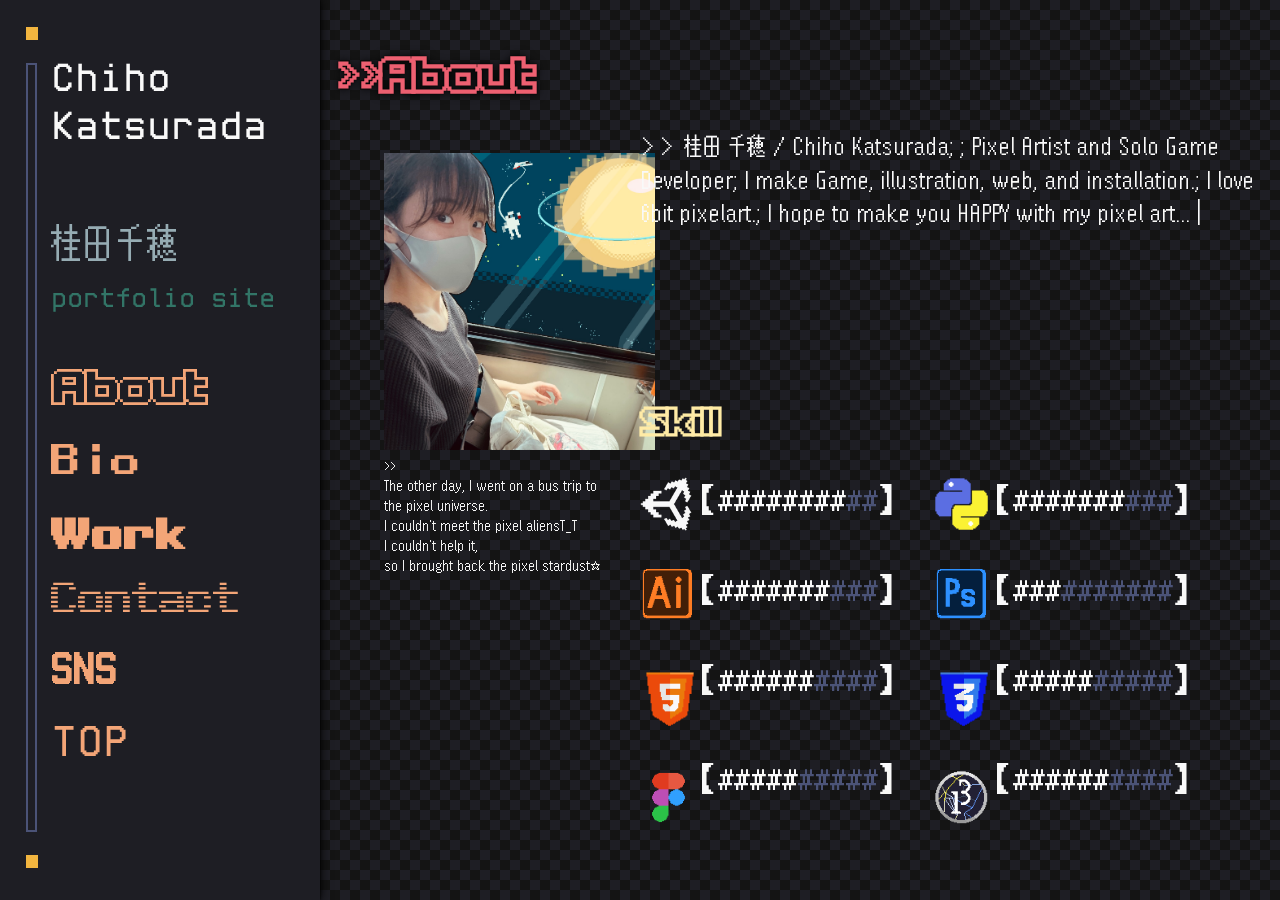
<file: about.html>
<!DOCTYPE html>
<html>
  <head>
    <meta charset="utf-8">
    <title>KatsuradaChiho'sPortfolio</title>
    <link rel="stylesheet" href="stylesheet.css">
    <meta name="viewport" content="width=device-width, initial-scale=1, minimum-scale=1, maximum-scale=1, user-scalable=no">
  </head>
  <body>
    <div class="bg">
      <!-- <div class="img_about"></div> -->

      <div class="menu">

        <a href="index.html" class="myname">
            Chiho<br>
            Katsurada
        </a>
  
        <a href="index.html" class="myname2">
            桂田千穂
        </a>
  
        <a href="index.html" class="portfolio">
            portfolio site
        </a>
        
        <a href="about.html" class="about_menu">About</a>
        <a href="bio.html" class="bio_menu">Bio</a>
        <a href="work.html" class="work_menu">Work</a>
        <a href="contact.html" class="contact_menu">Contact</a>
        <a href="sns.html" class="sns_menu">SNS</a>
        <a href="index.html" class="top_menu">TOP</a>

        <div class="square">
        </div>

        <div class="my_img"></div> 
        <h1 class="about_topic">>>About</h1>
        <h1 class="about_skill">Skill</h1>
        <h2 class="about_sentence">
            ＞＞ 桂田 千穂 / Chiho Katsurada;
            ;
            Pixel Artist and Solo Game Developer;
            I make Game, illustration, web, and installation.;
            I love 6bit pixelart.;
            I hope to make you HAPPY with my pixel art...
        </h2>
        <h3 class="about_comment">
            >><br>
            The other day, I went on a bus trip to<br>
            the pixel universe.<br>
            I couldn't meet the pixel aliensT_T<br>
            I couldn't help it, <br>
            so I brought back the pixel stardust☆<br>
        </h3>
        <div class="unity_img"></div> 
        <p class="unity_point">【########<span2>##</span2>】</p>

        <div class="python_img"></div>
        <p class="python_point">【#######<span2>###</span2>】</p>

        <div class="ai_img"></div>
        <p class="ai_point">【#######<span2>###</span2>】</p>

        <div class="ps_img"></div> 
        <p class="ps_point">【###<span2>#######</span2>】</p>

        <div class="html_img"></div> 
        <p class="html_point">【######<span2>####</span2>】</p>

        <div class="css_img"></div> 
        <p class="css_point">【#####<span2>#####</span2>】</p>

        <div class="p3_img"></div>
        <p class="p3_point">【#####<span2>#####</span2>】</p>

        <div class="figma_img"></div> 
        <p class="figma_point">【######<span2>####</span2>】</p>


      </div>
    </div>
    <script src="https://code.jquery.com/jquery-3.4.1.min.js" integrity="sha256-CSXorXvZcTkaix6Yvo6HppcZGetbYMGWSFlBw8HfCJo=" crossorigin="anonymous"></script>
    <!--自作のJS-->
    <script src="8-10.js"></script>
  </body>
</html>
</file>
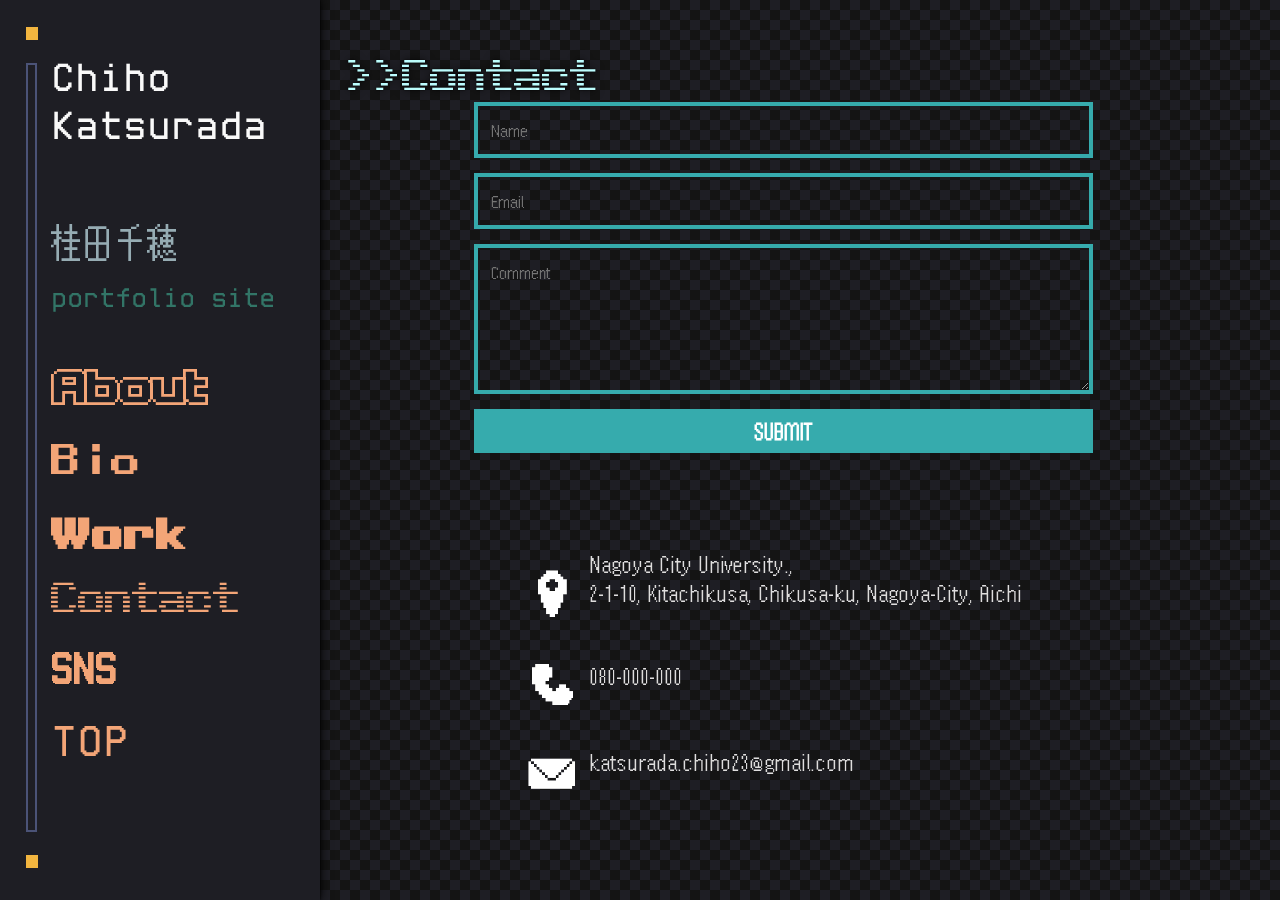
<file: contact.html>
<!DOCTYPE html>
<html>
  <head>
    <meta charset="utf-8">
    <title>KatsuradaChiho'sPortfolio</title>
    <link rel="stylesheet" href="stylesheet.css">
    <meta name="viewport" content="width=device-width, initial-scale=1, minimum-scale=1, maximum-scale=1, user-scalable=no">
  </head>
  <body>
    <div class="bg">
      <!-- <div class="img_about"></div> -->

      <div class="menu">

        <a href="index.html" class="myname">
            Chiho<br>
            Katsurada
        </a>
  
        <a href="index.html" class="myname2">
            桂田千穂
        </a>
  
        <a href="index.html" class="portfolio">
            portfolio site
        </a>

        <a href="about.html" class="about_menu">About</a>
        <a href="bio.html" class="bio_menu">Bio</a>
        <a href="work.html" class="work_menu">Work</a>
        <a href="contact.html" class="contact_menu">Contact</a>
        <a href="sns.html" class="sns_menu">SNS</a>
        <a href="index.html" class="top_menu">TOP</a>

        <div class="square">
        <h1 class="contact_topic">>>Contact</h1>
        </div>
        <form>      
        <input name="name" type="text" class="feedback-input" placeholder="Name" />   
        <input name="email" type="text" class="feedback-input" placeholder="Email" />
        <textarea name="text" class="feedback-input" placeholder="Comment"></textarea>
        <input type="submit" value="SUBMIT"/>
        </form>
        <div class="map_img"></div>
        <p class="adress">
            Nagoya City University.,<br>
            2-1-10, Kitachikusa, Chikusa-ku, Nagoya-City, Aichi
        </p>
        <div class="tell_img"></div>
        <p class="telephone">
            080-000-000
        </p>
        <div class="mail_img"></div>
        <p class="mail_adress">
            katsurada.chiho23@gmail.com
        </p>


      </div>
    </div>
    
  </body>
</html>
</file>
<file: stylesheet.css>
.title {
    color: #02ccba;
  }
  

body {
    margin: 0;
    padding: 0;
 }

@font-face {
  font-family: x14y24pxHeadUpDaisy;
  src: url(font_fam/x14y24pxHeadUpDaisy.ttf);
}
@font-face {
  font-family: x12y16pxMaruMonica;
  src: url(font_fam/x12y16pxMaruMonica.ttf);
}
@font-face {
  font-family: x12y16pxLineLinker;
  src: url(font_fam/x12y16pxLineLinker.ttf);
}
@font-face {
  font-family: x8y12pxTheStrongGamer;
  src: url(font_fam/x8y12pxTheStrongGamer.ttf);
}
@font-face {
  font-family: x14y20pxScoreDozer;
  src: url(font_fam/x14y20pxScoreDozer.ttf);
}
@font-face {
  font-family: x12y20pxScanLine;
  src: url(font_fam/x12y20pxScanLine.ttf);
}
@font-face {
  font-family: x16y32pxGridGazer;
  src: url(font_fam/x16y32pxGridGazer.ttf);
}

.bg{
  position: relative;
  width:100%;
  height:100vh;
  background: linear-gradient(45deg, #1e1e24 25%, transparent 25%, transparent 75%, #1e1e24 75%),
              linear-gradient(45deg, #1e1e24 25%, transparent 25%, transparent 75%, #1e1e24 75%);            
  background-color: #141414;
  background-size: 20px 20px;
  background-position: 0 0, 10px 10px;
  }
@media screen and (max-width: 480px) {
  .bg{
  background: linear-gradient(45deg, #fffccc 25%, transparent 25%, transparent 75%, #fffccc 75%),
              linear-gradient(45deg, #fffccc 25%, transparent 25%, transparent 75%, #fffccc 75%);            
  background-color: #fffccc;
  background-size: 20px 20px;
  background-position: 0 0, 10px 10px;
    /* display: none; */
  }
}
  
.menu{
  position: fixed;
  top: 0px;
  left: 0px;
  width: 25vw;
  height: 100vh;
  background: #1e1e24;
  box-shadow: 0 0 2px #000,0 0 10px #000;
  position: relative;
}
@media screen and (max-width: 480px) {
  .menu{
    display: none;
    /* background: #797985; */
  }
}
.square{
  position: fixed;
  top: 3%;
  left: 2%;
  width: 1vw;
  height: 1vw;
  background: #F2B53F;
}
@media screen and (max-width: 480px) {
  .square{
    display: none;
  }
}
.square:before{
  content: "";
  position: fixed;
  top: 95%;
  left: 2%;
  /* width: 14px; */
  /* height: 14px; */
  width: 1vw;
  height: 1vw;
  background: #F2B53F;
}
@media screen and (max-width: 480px) {
  .square:before{
    display: none;
  }
}
.square:after{
  content: "";
  position: fixed;
  top: 7%;
  left: 2%;
  width: 0.6vw;
  height: 85%;
  background: #1e1e24;
  border: 0.2vw solid #4b5377;
}
@media screen and (max-width: 480px) {
  .square:after{
    display: none;
  }
}
.myname{
  position: fixed;
  left: 4%;
  top: 5.5%;
  color: #f9f9f9; 
  font-family: "x14y24pxHeadUpDaisy";
  text-decoration: none;
  /* font-size: 45px; */
  font-size: 3.2vw;
}
@media screen and (max-width: 480px) {
  .myname{
    display: none;
  }
}
.pc_sorry{
  position: fixed;
    left: 4%;
    top: 5.5%;
    color: #fff; 
    font-family: "x12y16pxMaruMonica";
    font-size: 0vw;
}
@media screen and (max-width: 480px) {
  .pc_sorry{
    left: 8%;
    top: 20%;
    color: rgb(57, 121, 133); 
    font-size: 9vw;
  }
}

.myname2{
  position: fixed;
  left: 4%;
  top: 24.5%;
  color: #96ACB3; 
  font-family: "x12y16pxMaruMonica";
  text-decoration: none;
  /* font-size: 55px; */
  font-size: 3.3vw;
}
@media screen and (max-width: 480px) {
  .myname2{
    display: none;
  }
}
.portfolio{
  position: fixed;
  left: 4%;
  top: 31%;
  color: #327567; 
  font-family: "x14y24pxHeadUpDaisy";
  text-decoration: none;
  /* font-size: 32px; */
  font-size: 2.2vw;
}
@media screen and (max-width: 480px) {
  .portfolio{
    display: none;
  }
}

/* ================================{topページ}================================== */
.about{
  position: fixed;
  left: 28%;
  top: 2%;
  height: 200vh;
  color: #ff576b;
  font-family: "x12y16pxLineLinker";
  /* font-size: 200px; */
  font-size: 13.8vw;
  text-decoration: none;
  animation: flash .03s infinite;
  }
  @media screen and (max-width: 480px) {
    .about{
      display: none;
    }
  }

.about:hover{
    color: #FDEA4F;
  }
.about2{
  position: fixed;
  left: 28.5%;
  top: 3%;
  color: #7c2933; 
  text-shadow: 0 0 2px #000,0 0 10px #000;
  font-family: "x12y16pxLineLinker";
  font-size: 13.8vw;;
}
@media screen and (max-width: 480px) {
  .about2{
    display: none;
  }
}


.work{
  position: fixed;
  left: 73%;
  top: 27%;
  color: #0E53D5; 
  font-family: "x14y20pxScoreDozer";
  font-size: 14.3vw;
  text-decoration: none;
  animation: flash .03s infinite;
}
.work:hover{
  color: #FDEA4F;
}
.work2{
  position: fixed;
  left: 73.7%;
  top: 28%;
  color: #1d2d4b; 
  font-family: "x14y20pxScoreDozer";
  text-shadow: 0 0 2px #000,0 0 10px #000;
  font-size: 14.3vw;
} 
.bio{
  position: fixed;
  left: 55%;
  top: 2%;
  color: #83FA94; 
  font-family: "x8y12pxTheStrongGamer";
  font-size: 12.2vw;
  text-decoration: none;
  animation: flash .03s infinite;
}
.bio:hover{
  color: #FDEA4F;
}
.bio2{
  position: fixed;
  left: 55.5%;
  top: 2.7%;
  color: #286d32;
  font-family: "x8y12pxTheStrongGamer";
  text-shadow: 0 0 2px #000,0 0 10px #000;
  font-size: 12.2vw;
}
.sns{
  position: fixed;
  left: 60%;
  top: 27%;
  color: #ffffff; 
  font-family: "x16y32pxGridGazer";
  font-size: 9vw;
  text-decoration: none;
  animation: flash .03s infinite;
}
.sns:hover{
  color: #FDEA4F;
}
.sns2{
  position: fixed;
  left: 60.5%;
  top: 27.7%;
  color: #4B5377; 
  font-family: "x16y32pxGridGazer";
  text-shadow: 0 0 2px #000,0 0 10px #000;
  font-size: 9vw;
}
.contact{
  position: fixed;
  left: 40%;
  top: 74%;
  color: #BCFDFE; 
  font-family: "x12y20pxScanLine";
  font-size: 12.2vw;
  text-decoration: none;
  animation: flash .03s infinite;
}
.contact:hover{
  color: #FDEA4F;
}
.contact2{
  position: fixed;
  left: 40.5%;
  top: 74.7%;
  color: #266E70; 
  font-family: "x12y20pxScanLine";
  text-shadow: 0 0 2px #000,0 0 10px #000;
  font-size: 12.2vw;
}

.about_menu{
  position: fixed;
  left: 4%;
  top: 40%;
  /* height: 200vh; */
  color: #F3A577;
  font-family: "x12y16pxLineLinker";
  font-size: 3.5vw;
  text-decoration: none;
  background-image: linear-gradient(100deg, #F3A577, #fcd4bd);
  background-repeat: no-repeat;
  background-position: left bottom;
  background-size: 0% 4px;
  transition: background-size 0.6s;
}
.about_menu:hover {
  color: #fcd4bd;
  background-size: 100% 4px; /* 線の横幅を100%にする */
}

.bio_menu{
  position: fixed;
  left: 4%;
  top: 47%;
  color: #F3A577;
  font-family: "x8y12pxTheStrongGamer";
  font-size: 3.5vw;
  line-height: 1.3;
  text-decoration: none;
  background-image: linear-gradient(95deg, #F3A577, #fcd4bd);
  background-repeat: no-repeat;
  background-position: left bottom;
  background-size: 0% 4px;
  transition: background-size 0.6s;
}
.bio_menu:hover {
  color: #fcd4bd;
  background-size: 100% 4px; /* 線の横幅を100%にする */
}

.work_menu{
  position: fixed;
  left: 4%;
  top: 57%;
  color: #F3A577;
  font-family: "x14y20pxScoreDozer";
  font-size: 3.5vw;
  text-decoration: none;
  background-image: linear-gradient(95deg, #F3A577, #fcd4bd);
  background-repeat: no-repeat;
  background-position: left bottom;
  background-size: 0% 4px;
  transition: background-size 0.6s;
}
.work_menu:hover {
  color: #fcd4bd;
  background-size: 100% 4px; /* 線の横幅を100%にする */
}

.contact_menu{
  position: fixed;
  left: 4%;
  top: 64%;
  color: #F3A577;
  font-family: "x12y20pxScanLine";
  font-size: 3.5vw;
  text-decoration: none;
  background-image: linear-gradient(95deg, #F3A577, #fcd4bd);
  background-repeat: no-repeat;
  background-position: left bottom;
  background-size: 0% 4px;
  transition: background-size 0.6s;
}
.contact_menu:hover {
  color: #fcd4bd;
  background-size: 100% 4px; /* 線の横幅を100%にする */
}
.sns_menu{
  position: fixed;
  left: 4%;
  top: 72%;
  color: #F3A577;
  font-family: "x16y32pxGridGazer";
  font-size: 3.5vw;
  text-decoration: none;
  background-image: linear-gradient(95deg, #F3A577, #fcd4bd);
  background-repeat: no-repeat;
  background-position: left bottom;
  background-size: 0% 4px;
  transition: background-size 0.6s;
}
.sns_menu:hover {
  color: #fcd4bd;
  background-size: 100% 4px; /* 線の横幅を100%にする */
}
.top_menu{
  position: fixed;
  left: 4%;
  top: 79%;
  color: #F3A577;
  font-family: "x14y24pxHeadUpDaisy";
  font-size: 3.5vw;
  text-decoration: none;
  background-image: linear-gradient(95deg, #F3A577, #fcd4bd);
  background-repeat: no-repeat;
  background-position: left bottom;
  background-size: 0% 4px;
  transition: background-size 0.6s;
}
.top_menu:hover {
  color: #fcd4bd;
  background-size: 100% 4px; /* 線の横幅を100%にする */
}

@keyframes flash {
  0% {
    opacity: 1;
  }
  100% {
    opacity: .8;
  }
}
.skew {
  animation: skew 3s infinite;
}
@keyframes skew {
  0% {
    transform: none;
  }
  33% {
    transform: none;
  }
  33.3% {
    transform: skewX(30deg);
  }
  33.6% {
    transform: skewX(-30deg);
  }
  33.9% {
    transform: none;
  }
  66% {
    transform: none;
  }
  66.3% {
    transform: skewX(5deg);
  }
  66.6% {
    transform: skewX(-5deg);
  }
  66.9% {
    transform: none;
  }
  77% {
    transform: none;
  }
  77.3% {
    transform: skewX(15deg);
  }
  77.6% {
    transform: skewX(-15deg);
  }
  77.9% {
    transform: none;
  }
}
.glitch {
  animation: glitch .3s both infinite;
}
@keyframes glitch {
  0% {
    transform: translate(0);
  }
  12.5% {
    transform: translate(-1px, 1px);
  }
  37.5% {
    transform: translate(-1px, -1px);
  }
  62.5% {
    transform: translate(1px, 1px);
  }
  87.5% {
    transform: translate(1px, -1px);
  }
  100% {
    transform: translate(0);
  }
}
/* ================================{aboutページ}================================== */
.about_topic{
  position: fixed;
  left: 26%;
  top: 2%;
  color: #ED6071;
  font-family: "x12y16pxLineLinker";
  font-size: 3.5vw;
  text-shadow: 0 0 2px #000,0 0 10px #000;
}
.about_skill{
  position: fixed;
  left: 50%;
  top: 42%;
  color: #FFEBA6;
  font-family: "x12y16pxLineLinker";
  font-size: 2.7vw;
}
.about_sentence{
  position: fixed;
  font-weight: lighter;
  line-height: 1.3;
  left: 50%;
  top: 12%;
  color: #f9f9f9;
  font-family: "x12y16pxMaruMonica";
  font-size: 2vw;
}

.about_sentence span {
	display: none;
}
.about_sentence::after {
  content: "|";
 animation: typinganime .8s ease infinite;
}
@keyframes typinganime{
	from{opacity:0}
	to{opacity:1}
}

.my_img{
  position: fixed;
  background-image:url(assets/chiho.jpg);
  background-size: contain;
  background-repeat:  no-repeat;

  left: 30%;
  top: 17%;
  width: 33%;
  height: 33%;
}
.about_comment{
  position: fixed;
  font-weight: lighter;
  line-height: 1.3;
  left: 30%;
  top: 49%;
  color: #f9f9f9;
  font-family: "x12y16pxMaruMonica";
  font-size: 1.2vw;
}


.unity_img{ 
  position: fixed;
  background-image:url(assets/unity_logo.png);
  background-size: contain;
  background-repeat:  no-repeat;
  left: 50%;
  top: 53%;
  width: 6%;
  height: 6%;
}
.python_img{
  position: fixed;
  background-image:url(assets/python.png);
  background-size: contain;
  background-repeat:  no-repeat;
  left: 73%;
  top: 53%;
  width: 6%;
  height: 6%;
}
.ai_img{
  position: fixed;
  background-image:url(assets/ai.png);
  background-size: contain;
  background-repeat:  no-repeat;
  left: 50%;
  top: 63%;
  width: 6%;
  height: 6%;
}
.ps_img{
  position: fixed;
  background-image:url(assets/ps.png);
  background-size: contain;
  background-repeat:  no-repeat;
  left: 73%;
  top: 63%;
  width: 6%;
  height: 6%;
}
.html_img{
  position: fixed;
  background-image:url(assets/html.png);
  background-size: contain;
  background-repeat:  no-repeat;
  left: 49.2%;
  top: 73%;
  width: 9%;
  height: 9%;
}
.css_img{
  position: fixed;
  background-image:url(assets/css.png);
  background-size: contain;
  background-repeat:  no-repeat;
  left: 72.2%;
  top: 73%;
  width: 9%;
  height: 9%;
}
.p3_img{
  position: fixed;
  background-image:url(assets/processing.png);
  background-size: contain;
  background-repeat:  no-repeat;
  left: 72.6%;
  top: 85%;
  width: 7%;
  height: 7%;
}
.figma_img{
  position: fixed;
  background-image:url(assets/figma.png);
  background-size: contain;
  background-repeat:  no-repeat;
  left: 49.4%;
  top: 84.5%;
  width: 8%;
  height: 8%;
}
.unity_point{
  position: fixed;
  font-weight: lighter;
  line-height: 1.3;
  left: 54%;
  top: 49%;
  color: #f9f9f9;
  font-family: "x12y16pxMaruMonica";
  font-size: 2.8vw;
}
.python_point{
  position: fixed;
  font-weight: lighter;
  line-height: 1.3;
  left: 77%;
  top: 49%;
  color: #f9f9f9;
  font-family: "x12y16pxMaruMonica";
  font-size: 2.8vw;
}
.ai_point{
  position: fixed;
  font-weight: lighter;
  line-height: 1.3;
  left: 54%;
  top: 59%;
  color: #f9f9f9;
  font-family: "x12y16pxMaruMonica";
  font-size: 2.8vw;
}
.ps_point{
  position: fixed;
  font-weight: lighter;
  line-height: 1.3;
  left: 77%;
  top: 59%;
  color: #f9f9f9;
  font-family: "x12y16pxMaruMonica";
  font-size: 2.8vw;
}
.html_point{
  position: fixed;
  font-weight: lighter;
  line-height: 1.3;
  left: 54%;
  top: 69%;
  color: #f9f9f9;
  font-family: "x12y16pxMaruMonica";
  font-size: 2.8vw;
}
.css_point{
  position: fixed;
  font-weight: lighter;
  line-height: 1.3;
  left: 77%;
  top: 69%;
  color: #f9f9f9;
  font-family: "x12y16pxMaruMonica";
  font-size: 2.8vw;
}
.p3_point{
  position: fixed;
  font-weight: lighter;
  line-height: 1.3;
  left: 54%;
  top: 80%;
  color: #f9f9f9;
  font-family: "x12y16pxMaruMonica";
  font-size: 2.8vw;
}
.figma_point{
  position: fixed;
  font-weight: lighter;
  line-height: 1.3;
  left: 77%;
  top: 80%;
  color: #f9f9f9;
  font-family: "x12y16pxMaruMonica";
  font-size: 2.8vw;
}
span2{
  color: #4B5377;
}

/* ================================{bioページ}================================== */
.bio_topic{
  position: fixed;
  font-weight: lighter;
  left: 27%;
  top: 2%;
  color: #83FA94;
  font-family: "x8y12pxTheStrongGamer";
  font-size: 3.6vw;
  text-shadow: 0 0 2px #000,0 0 10px #000;
}

.bio_my{
  position: fixed;
  font-weight: lighter;
  line-height: 1.3;
  left: 40%;
  top: 15%;
  color: #f9f9f9;
  font-family: "x12y16pxMaruMonica";
  font-size: 2vw;
  text-shadow: 0.06rem 0 0.06rem #ea36af, -0.125rem 0 0.06rem #75fa69;
       letter-spacing: 0.125em;
       animation-duration: 0.01s;
       animation-name: textflicker;
       animation-iteration-count: infinite;
       animation-direction: alternate;
}
@keyframes textflicker {
  from {
    text-shadow: 1px 0 0 #ea36af, -2px 0 0 #75fa69;
  }
  to {
    text-shadow: 2px 0.5px 2px #ea36af, -1px -0.5px 2px #75fa69;
  }
}

/* ================================{Workページ}================================== */
.work_topic{
  position: fixed;
  font-weight: lighter;
  left: 27%;
  top: 2.5%;
  color: #0E53D5;
  font-family: "x14y20pxScoreDozer";
  font-size: 3.6vw;
  text-shadow: 0 0 2px #000,0 0 10px #000;
}
.game_img{
  position: fixed;
  background-image:url(assets/game2.png);
  background-size: contain;
  background-repeat:  no-repeat;
  left: 30%;
  top: 40%;
  width: 9%;
  height: 9%;
}
.gra_img{
  position: fixed;
  background-image:url(assets/gra.png);
  background-size: contain;
  background-repeat:  no-repeat;
  left: 30%;
  top: 60%;
  width: 9%;
  height: 9%;
}
.wraps{
  display: flex;
}
.work01_img{
  position: fixed;
  background-image:url(assets/work01.png);
  background-size: contain;
  background-repeat:  no-repeat;
  left: 30%;
  top: 16%;
  width: 14vw;
  height: 14vw;
}
.work02_img{
  position: fixed;
  background-image:url(assets/work02.png);
  background-size: contain;
  background-repeat:  no-repeat;
  left: 45%;
  top: 16%;
  width: 14vw;
  height: 14vw;
}
.work03_img{
  position: fixed;
  background-image:url(assets/work03.png);
  background-size: contain;
  background-repeat:  no-repeat;
  left: 60%;
  top: 16%;
  width: 14vw;
  height: 14vw;
}
.work04_img{
  position: fixed;
  background-image:url(assets/work04.png);
  background-size: contain;
  background-repeat:  no-repeat;
  left: 75%;
  top: 16%;
  width: 14vw;
  height: 14vw;
}
.work05_img{
  position: fixed;
  background-image:url(assets/work05.png);
  background-size: contain;
  background-repeat:  no-repeat;
  left: 30%;
  top: 43%;
  width: 14.4vw;
  height: 14.4vw;
}
.work06_img{
  position: fixed;
  background-image:url(assets/work06.png);
  background-size: contain;
  background-repeat:  no-repeat;
  left: 45%;
  top: 43%;
  width: 14vw;
  height: 14vw;
}
.work07_img{
  position: fixed;
  background-image:url(assets/work07.png);
  background-size: contain;
  background-repeat:  no-repeat;
  left: 60%;
  top: 43%;
  width: 14.4vw;
  height: 14.4vw;
}
.work08_img{
  position: fixed;
  background-image:url(assets/work08.png);
  background-size: contain;
  background-repeat:  no-repeat;
  left: 75%;
  top: 43%;
  width: 14vw;
  height: 14vw;
}
.work09_img{
  position: fixed;
  background-image:url(assets/work09.png);
  background-size: contain;
  background-repeat:  no-repeat;
  left: 30%;
  top: 70%;
  width: 14vw;
  height: 14vw;
}
.work00_img{
  position: fixed;
  background-image:url(assets/work00.png);
  background-size: contain;
  background-repeat:  no-repeat;
  left: 45%;
  top: 70%;
  width: 14vw;
  height: 14vw;
}
.work00_1_img{
  position: fixed;
  background-image:url(assets/work00.png);
  background-size: contain;
  background-repeat:  no-repeat;
  left: 60%;
  top: 70%;
  width: 14vw;
  height: 14vw;
}
.work00_2_img{
  position: fixed;
  background-image:url(assets/work00.png);
  background-size: contain;
  background-repeat:  no-repeat;
  left: 75%;
  top: 70%;
  width: 14vw;
  height: 14vw;
}


/* ================================{Contactページ}================================== */
.contact_topic{
  position: fixed;
  font-weight: lighter;
  left: 27%;
  top: 2.5%;
  color: #BCFDFE;
  font-family: "x12y20pxScanLine";
  font-size: 3.6vw;
  text-shadow: 0 0 2px #000,0 0 10px #000;
}

@import url(https://fonts.googleapis.com/css?family=Montserrat:400,700);


form {
  position: fixed;
  max-width:50vw;
  margin:0px auto;
  top: 8vw;
  left: 37vw;
  /* padding-right: 15vw; */
  /* padding-right: ; */
}

.feedback-input {
  color:white;
  font-family: x12y16pxMaruMonica;
  font-weight:500;
  font-size: 18px;
  /* border-radius: 5px; */
  line-height: 22px;
  background-color: transparent;
  border:4px solid #36abad;
  transition: all 0.3s;
  padding: 13px;
  margin-bottom: 15px;
  width:100%;
  box-sizing: border-box;
  outline:0;
}

.feedback-input:focus { border:4px solid #eb6d6d; }

textarea {
  height: 150px;
  line-height: 150%;
  resize:vertical;
}

[type="submit"] {
  font-family: 'Montserrat', x12y16pxMaruMonica;
  width: 100%;
  background:#36abad;
  /* border-radius:5px; */
  border:0;
  cursor:pointer;
  color:white;
  font-size:24px;
  padding-top:10px;
  padding-bottom:10px;
  transition: all 0.3s;
  margin-top:-4px;
  font-weight:700;
}
[type="submit"]:hover { background:#eb6d6d; }

.map_img{
  position: fixed;
  background-image:url(assets/map.png);
  background-size: contain;
  background-repeat:  no-repeat;
  left: 41%;
  top: 63%;
  width: 6%;
  height: 6%;
}
.tell_img{
  position: fixed;
  background-image:url(assets/tell.png);
  background-size: contain;
  background-repeat:  no-repeat;
  left: 41%;
  top: 73%;
  width: 6%;
  height: 6%;
}
.mail_img{
  position: fixed;
  background-image:url(assets/mail.png);
  background-size: contain;
  background-repeat:  no-repeat;
  left: 41%;
  top: 83%;
  width: 6%;
  height: 6%;
}
.adress{
  position: fixed;
  font-weight: lighter;
  line-height: 1.3;
  left: 46%;
  top: 58.5%;
  color: #dfdede;
  font-family: "x12y16pxMaruMonica";
  font-size: 1.8vw;
}
.telephone{
  position: fixed;
  font-weight: lighter;
  line-height: 1.3;
  left: 46%;
  top: 71%;
  color: #dfdede;
  font-family: "x12y16pxMaruMonica";
  font-size: 1.8vw;
}
.mail_adress{
  position: fixed;
  font-weight: lighter;
  line-height: 1.3;
  left: 46%;
  top: 80.5%;
  color: #dfdede;
  font-family: "x12y16pxMaruMonica";
  font-size: 1.8vw;
}

/* ================================{SNSページ}================================== */
.sns_topic{
  position: fixed;
  font-weight: lighter;
  left: 27%;
  top: 2.5%;
  color: #fff;
  font-family: "x16y32pxGridGazer";
  font-size: 4vw;
  text-shadow: 0 0 2px #000,0 0 10px #000;
}
.twitter_img{
  position: fixed;
  background-image:url(assets/twitter.png);
  background-size: contain;
  background-repeat:  no-repeat;
  left: 41%;
  top: 50%;
  width: 7%;
  height: 7%;
}
.instagram_img{
  position: fixed;
  background-image:url(assets/instagram.png);
  background-size: contain;
  background-repeat:  no-repeat;
  left: 41.2%;
  top: 35%;
  width: 8%;
  height: 8%;
}
.youtube_img{
  position: fixed;
  background-image:url(assets/youtube.png);
  background-size: contain;
  background-repeat:  no-repeat;
  left: 41%;
  top: 20%;
  width: 9%;
  height: 9%;
}
</file>
